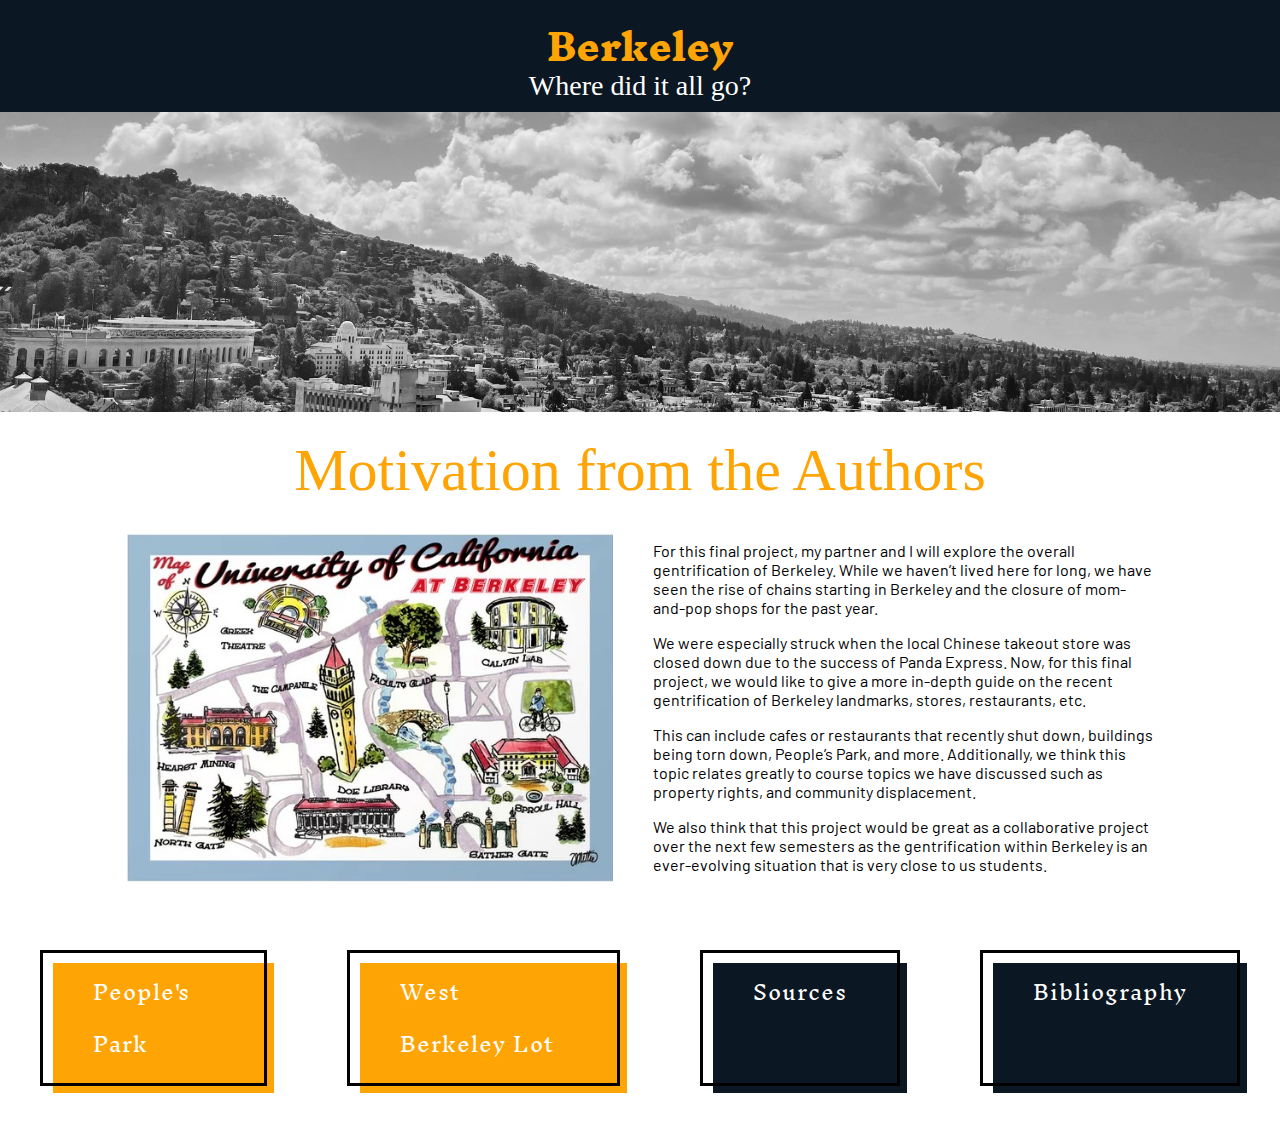
<file: index.html>
<!DOCTYPE html>
<html>
<head>
    <meta charset="UTF-8">
    <title>Berkeley: Where did it all go?</title>
    <link rel="stylesheet" href="assets/css/style.css">
    <link rel="preconnect" href="https://fonts.googleapis.com">
    <link rel="preconnect" href="https://fonts.gstatic.com" crossorigin>
    <link href="https://fonts.googleapis.com/css2?family=Inknut+Antiqua:wght@300;400;500;600;700;800;900&family=Madimi+One&family=Sedan:ital@0;1&family=Syne:wght@400..800&display=swap" rel="stylesheet">
    <link href="https://fonts.googleapis.com/css2?family=Inknut+Antiqua:wght@300;400;500;600;700;800;900&family=Just+Another+Hand&family=Madimi+One&family=Sedan:ital@0;1&family=Syne:wght@400..800&display=swap" rel="stylesheet">
    <link href="https://fonts.googleapis.com/css2?family=Barlow:ital,wght@0,100;0,200;0,300;0,400;0,500;0,600;0,700;0,800;0,900;1,100;1,200;1,300;1,400;1,500;1,600;1,700;1,800;1,900&family=Inknut+Antiqua:wght@300;400;500;600;700;800;900&family=Just+Another+Hand&family=Madimi+One&family=Sedan:ital@0;1&family=Syne:wght@400..800&display=swap" rel="stylesheet">
</head>
<body>
    <div class = "nav">
        <a href="index.html" class = "Berkeley inknut-antiqua-extrabold">Berkeley</a>
        <a href="index.html" class = "subtitle just-another-hand-regular">Where did it all go?</a>
    </div>
    <img src="assets/img/niramay-kachhadiya-a9kEvPoAp2g-unsplash.jpg" alt="" class = 'banner'>
    <div class = "block">
        <h1 class = "just-another-hand-regular sectionTitle"> Motivation from the Authors </h1>
        <div class = "pictext ">
            <img src="assets/img/Screenshot 2024-04-30 at 3.47.39 PM.png" alt="" class = "bannerPic">
            <div class = "textbox">
                <p>For this final project, my partner and I will explore the overall gentrification of Berkeley. While we haven’t lived here for long, we have seen the rise of chains starting in Berkeley and the closure of mom-and-pop shops for the past year.</p>

                <p>We were especially struck when the local Chinese takeout store was closed down due to the success of Panda Express. Now, for this final project, we would like to give a more in-depth guide on the recent gentrification of Berkeley landmarks, stores, restaurants, etc.</p>
                    
                <p>This can include cafes or restaurants that recently shut down, buildings being torn down, People’s Park, and more. Additionally, we think this topic relates greatly to course topics we have discussed such as property rights, and community displacement.</p>
                    
                <p>We also think that this project would be great as a collaborative project over the next few semesters as the gentrification within Berkeley is an ever-evolving situation that is very close to us students.</p>    
            </div>
        </div>
        <div class = "buttons">
            <a href="peoplespark.html" class="button-52 link inknut-antiqua-extrabold"> People's Park</a>
            <a href="westberkeleylot.html" class="button-52 link inknut-antiqua-extrabold"> West Berkeley Lot</a>
            <a href="sources.html" class="button-53 link inknut-antiqua-extrabold"> Sources</a>
            <a href="bibliography.html" class="button-53 link inknut-antiqua-extrabold"> Bibliography</a>
        </div>
    </div>
</body>
</html>
</file>
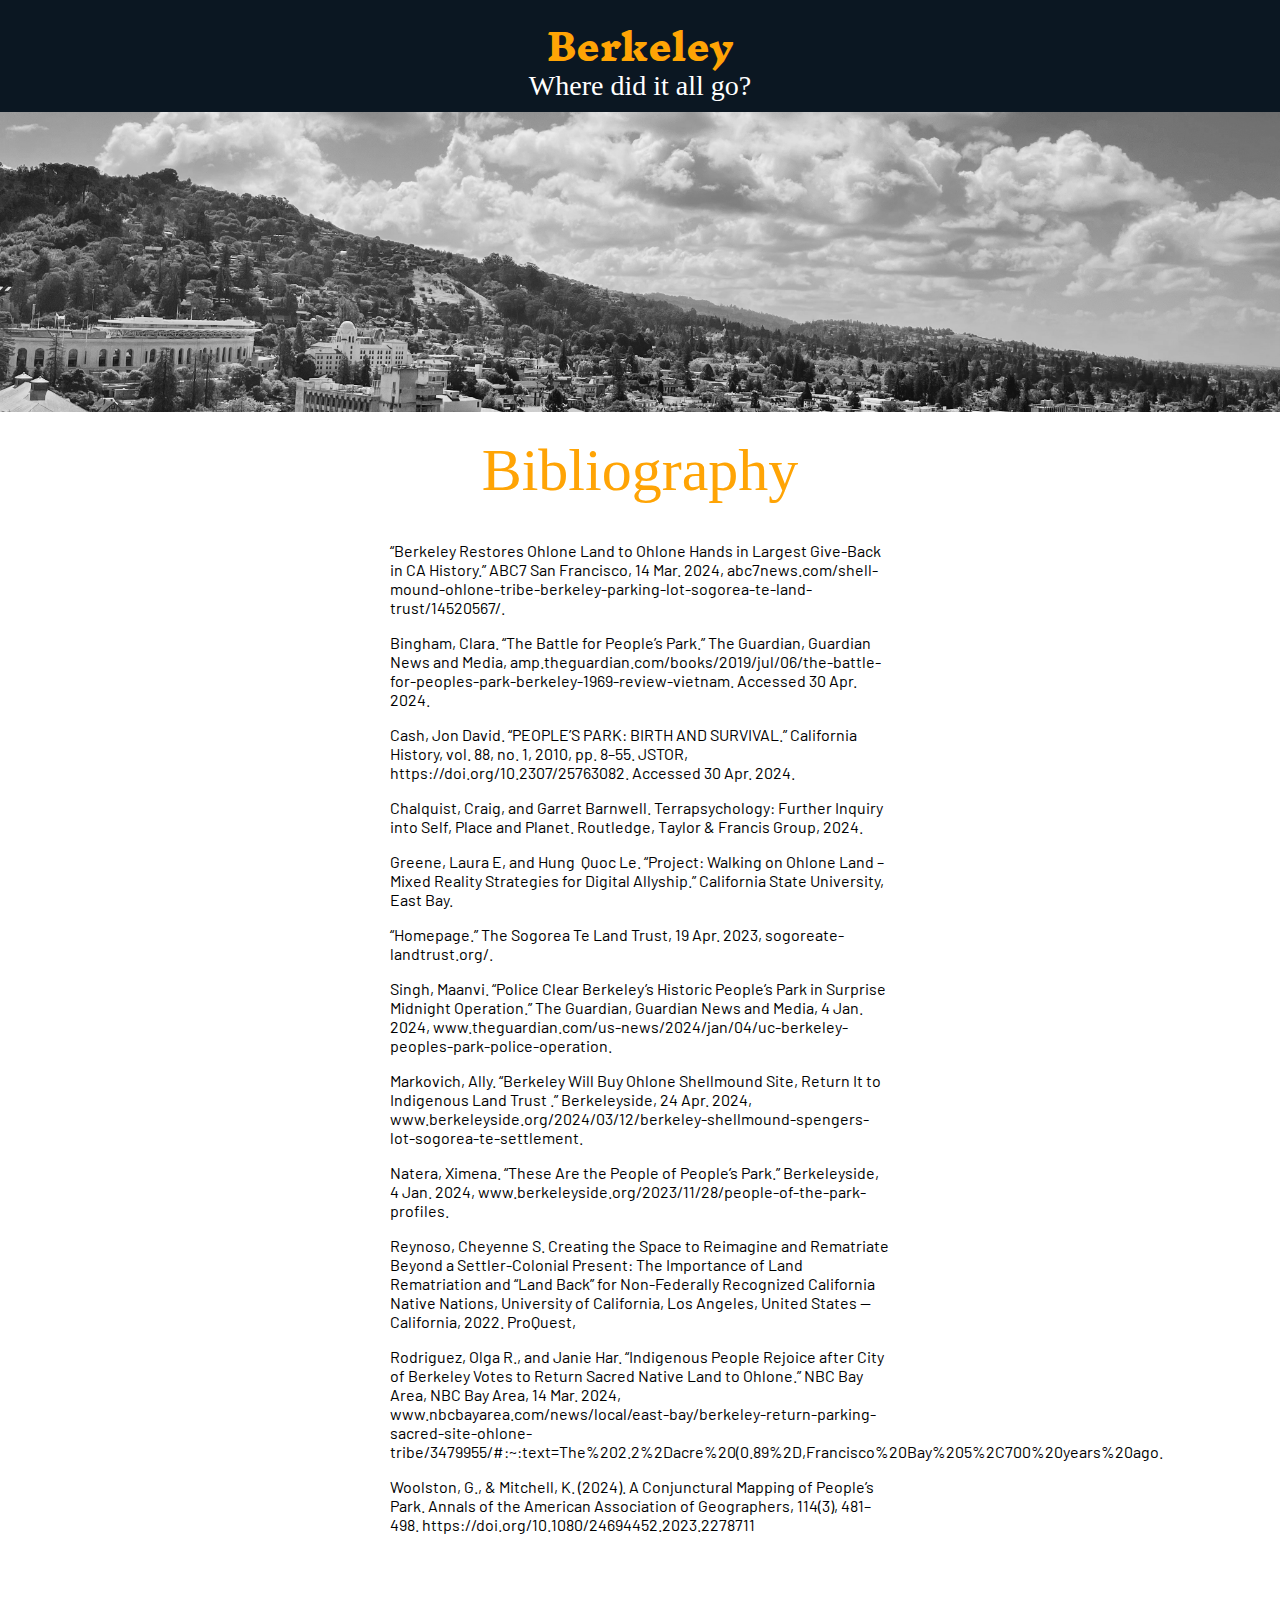
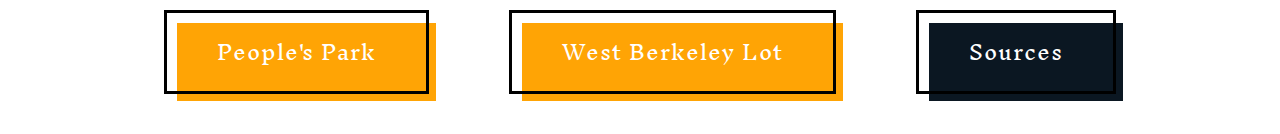
<file: bibliography.html>
<!DOCTYPE html>
<html>
<head>
    <meta charset="UTF-8">
    <title>Berkeley: Where did it all go?</title>
    <link rel="stylesheet" href="assets/css/style.css">
    <link rel="preconnect" href="https://fonts.googleapis.com">
    <link rel="preconnect" href="https://fonts.gstatic.com" crossorigin>
    <link href="https://fonts.googleapis.com/css2?family=Inknut+Antiqua:wght@300;400;500;600;700;800;900&family=Madimi+One&family=Sedan:ital@0;1&family=Syne:wght@400..800&display=swap" rel="stylesheet">
    <link href="https://fonts.googleapis.com/css2?family=Inknut+Antiqua:wght@300;400;500;600;700;800;900&family=Just+Another+Hand&family=Madimi+One&family=Sedan:ital@0;1&family=Syne:wght@400..800&display=swap" rel="stylesheet">
    <link href="https://fonts.googleapis.com/css2?family=Barlow:ital,wght@0,100;0,200;0,300;0,400;0,500;0,600;0,700;0,800;0,900;1,100;1,200;1,300;1,400;1,500;1,600;1,700;1,800;1,900&family=Inknut+Antiqua:wght@300;400;500;600;700;800;900&family=Just+Another+Hand&family=Madimi+One&family=Sedan:ital@0;1&family=Syne:wght@400..800&display=swap" rel="stylesheet">
</head>
<body>
    <div class = "nav">
        <a href="index.html" class = "Berkeley inknut-antiqua-extrabold">Berkeley</a>
        <a href="index.html" class = "subtitle just-another-hand-regular">Where did it all go?</a>
    </div>
    <img src="assets/img/niramay-kachhadiya-a9kEvPoAp2g-unsplash.jpg" alt="" class = 'banner'>
    <div class = "block">
        <h1 class = "just-another-hand-regular sectionTitle">Bibliography</h1>
        <div class = "textbox">
            <p>“Berkeley Restores Ohlone Land to Ohlone Hands in Largest Give-Back in CA History.” ABC7 San Francisco, 14 Mar. 2024, abc7news.com/shell-mound-ohlone-tribe-berkeley-parking-lot-sogorea-te-land-trust/14520567/.</p>
            <p>Bingham, Clara. “The Battle for People’s Park.” The Guardian, Guardian News and Media, amp.theguardian.com/books/2019/jul/06/the-battle-for-peoples-park-berkeley-1969-review-vietnam. Accessed 30 Apr. 2024.</p>
            <p>Cash, Jon David. “PEOPLE’S PARK: BIRTH AND SURVIVAL.” California History, vol. 88, no. 1, 2010, pp. 8–55. JSTOR, https://doi.org/10.2307/25763082. Accessed 30 Apr. 2024.</p>
            <p>Chalquist, Craig, and Garret Barnwell. Terrapsychology: Further Inquiry into Self, Place and Planet. Routledge, Taylor & Francis Group, 2024.</p>
            <p>Greene, Laura E, and Hung  Quoc Le. “Project: Walking on Ohlone Land – Mixed Reality Strategies for Digital Allyship.” California State University, East Bay.</p>
            <p>“Homepage.” The Sogorea Te Land Trust, 19 Apr. 2023, sogoreate-landtrust.org/.</p>
            <p>Singh, Maanvi. “Police Clear Berkeley’s Historic People’s Park in Surprise Midnight Operation.” The Guardian, Guardian News and Media, 4 Jan. 2024, www.theguardian.com/us-news/2024/jan/04/uc-berkeley-peoples-park-police-operation.</p>
            <p>Markovich, Ally. “Berkeley Will Buy Ohlone Shellmound Site, Return It to Indigenous Land Trust .” Berkeleyside, 24 Apr. 2024, www.berkeleyside.org/2024/03/12/berkeley-shellmound-spengers-lot-sogorea-te-settlement.</p>
            <p>Natera, Ximena. “These Are the People of People’s Park.” Berkeleyside, 4 Jan. 2024, www.berkeleyside.org/2023/11/28/people-of-the-park-profiles.</p>
            <p>Reynoso, Cheyenne S. Creating the Space to Reimagine and Rematriate Beyond a Settler-Colonial Present: The Importance of Land Rematriation and “Land Back” for Non-Federally Recognized California Native Nations, University of California, Los Angeles, United States -- California, 2022. ProQuest,</p>
            <p>Rodriguez, Olga R., and Janie Har. “Indigenous People Rejoice after City of Berkeley Votes to Return Sacred Native Land to Ohlone.” NBC Bay Area, NBC Bay Area, 14 Mar. 2024, www.nbcbayarea.com/news/local/east-bay/berkeley-return-parking-sacred-site-ohlone-tribe/3479955/#:~:text=The%202.2%2Dacre%20(0.89%2D,Francisco%20Bay%205%2C700%20years%20ago.</p>
            <p>Woolston, G., & Mitchell, K. (2024). A Conjunctural Mapping of People’s Park. Annals of the American Association of Geographers, 114(3), 481–498. https://doi.org/10.1080/24694452.2023.2278711</p>
        </div>
        <div class = "buttons">
            <a href="peoplespark.html" class="button-52 link inknut-antiqua-extrabold"> People's Park</a>
            <a href="westberkeleylot.html" class="button-52 link inknut-antiqua-extrabold"> West Berkeley Lot</a>
            <a href="sources.html" class="button-53 link inknut-antiqua-extrabold">Sources</a>
        </div>
    </div>
</body>
</html>
</file>
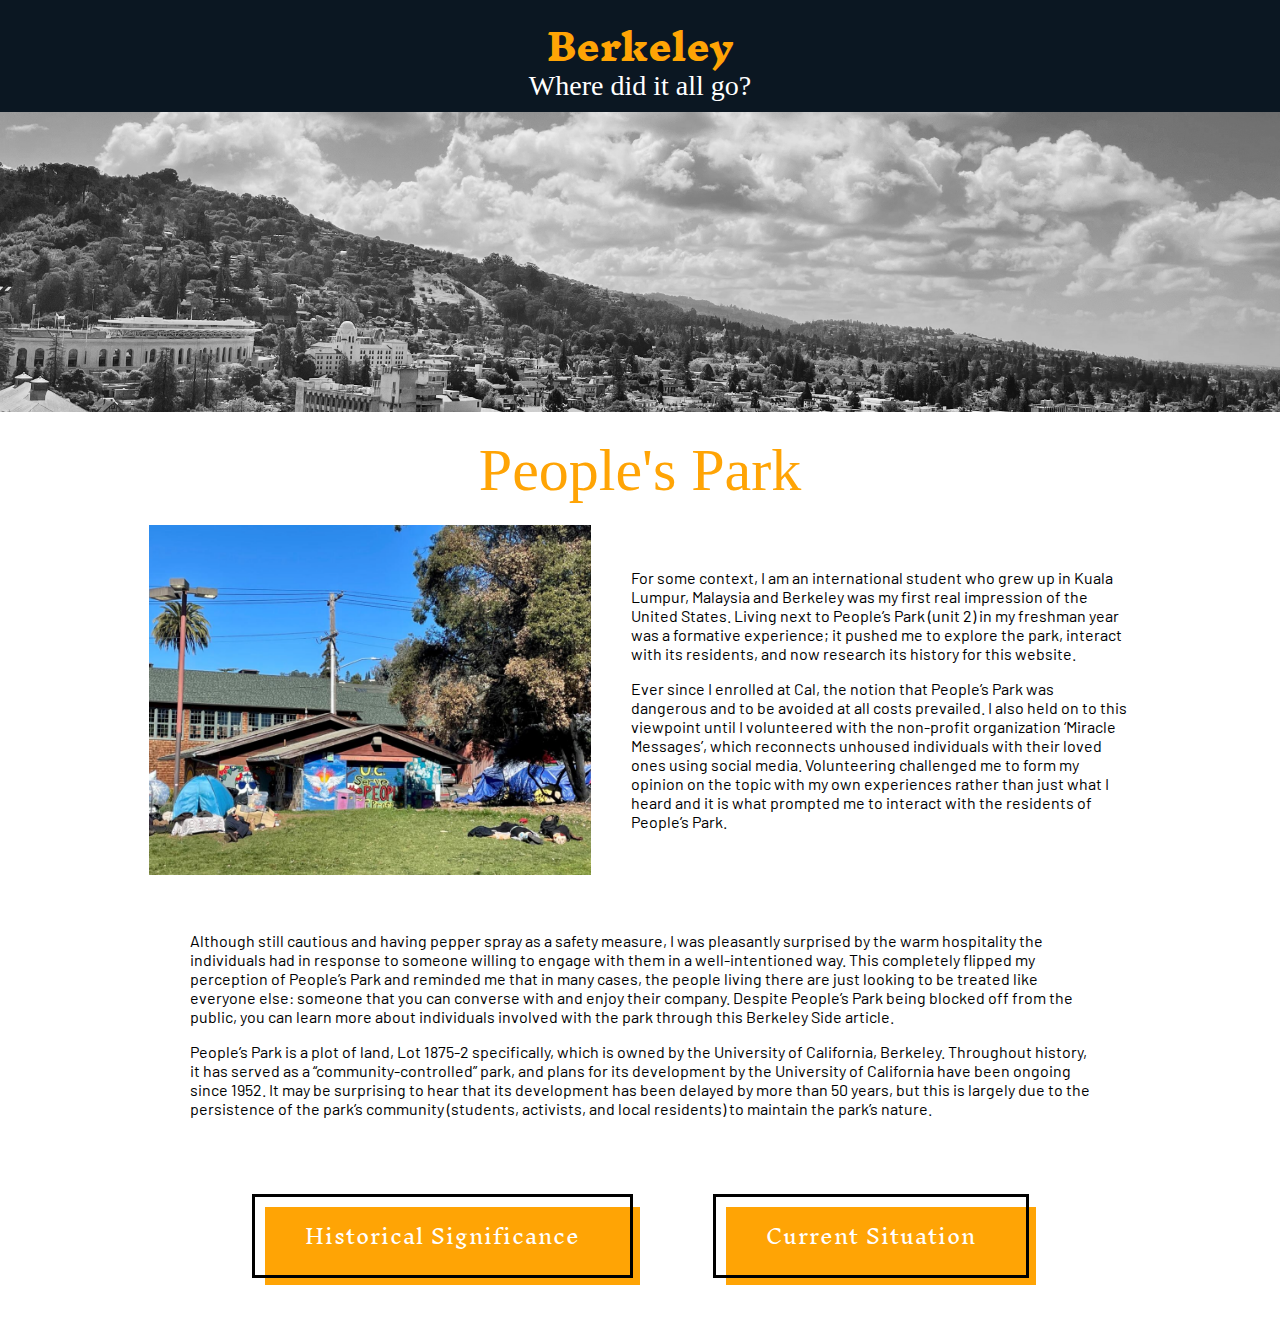
<file: peoplespark.html>
<!DOCTYPE html>
<html>
<head>
    <meta charset="UTF-8">
    <title>Berkeley: Where did it all go?</title>
    <link rel="stylesheet" href="assets/css/style.css">
    <link rel="preconnect" href="https://fonts.googleapis.com">
    <link rel="preconnect" href="https://fonts.gstatic.com" crossorigin>
    <link href="https://fonts.googleapis.com/css2?family=Inknut+Antiqua:wght@300;400;500;600;700;800;900&family=Madimi+One&family=Sedan:ital@0;1&family=Syne:wght@400..800&display=swap" rel="stylesheet">
    <link href="https://fonts.googleapis.com/css2?family=Inknut+Antiqua:wght@300;400;500;600;700;800;900&family=Just+Another+Hand&family=Madimi+One&family=Sedan:ital@0;1&family=Syne:wght@400..800&display=swap" rel="stylesheet">
    <link href="https://fonts.googleapis.com/css2?family=Barlow:ital,wght@0,100;0,200;0,300;0,400;0,500;0,600;0,700;0,800;0,900;1,100;1,200;1,300;1,400;1,500;1,600;1,700;1,800;1,900&family=Inknut+Antiqua:wght@300;400;500;600;700;800;900&family=Just+Another+Hand&family=Madimi+One&family=Sedan:ital@0;1&family=Syne:wght@400..800&display=swap" rel="stylesheet">
</head>
<body>
    <div class = "nav">
        <a href="index.html" class = "Berkeley inknut-antiqua-extrabold">Berkeley</a>
        <a href="index.html" class = "subtitle just-another-hand-regular">Where did it all go?</a>
    </div>
    <img src="assets/img/niramay-kachhadiya-a9kEvPoAp2g-unsplash.jpg" alt="" class = 'banner'>
    <div class = "block">
        <h1 class = "just-another-hand-regular sectionTitle"> People's Park</h1>
        <div class = "pictext ">
            <img src="assets/img/Screenshot 2024-04-30 at 4.41.14 PM.png" alt="" class = "bannerPic">
            <div class = "textbox">
                <p>For some context, I am an international student who grew up in Kuala Lumpur, Malaysia and Berkeley was my first real impression of the United States. Living next to People’s Park (unit 2) in my freshman year was a formative experience; it pushed me to explore the park, interact with its residents, and now research its history for this website.</p>
                <p>Ever since I enrolled at Cal, the notion that People’s Park was dangerous and to be avoided at all costs prevailed. I also held on to this viewpoint until I volunteered with the non-profit organization ‘Miracle Messages’, which reconnects unhoused individuals with their loved ones using social media. Volunteering challenged me to form my opinion on the topic with my own experiences rather than just what I heard and it is what prompted me to interact with the residents of People’s Park. 
            </div>
        </div>
        <div class = "largetextbox">
            <p>Although still cautious and having pepper spray as a safety measure, I was pleasantly surprised by the warm hospitality the individuals had in response to someone willing to engage with them in a well-intentioned way. This completely flipped my perception of People’s Park and reminded me that in many cases, the people living there are just looking to be treated like everyone else: someone that you can converse with and enjoy their company. Despite People’s Park being blocked off from the public, you can learn more about individuals involved with the park through this Berkeley Side article. </p>
            <p>People’s Park is a plot of land, Lot 1875-2 specifically, which is owned by the University of California, Berkeley. Throughout history, it has served as a “community-controlled” park, and plans for its development by the University of California have been ongoing since 1952. It may be surprising to hear that its development has been delayed by more than 50 years, but this is largely due to the persistence of the park’s community (students, activists, and local residents) to maintain the park’s nature.</p>
        </div>
        <div class = "buttons">
            <a href="pp-historical.html" class="button-52 link inknut-antiqua-extrabold"> Historical Significance</a>
            <a href="pp-current.html" class="button-52 link inknut-antiqua-extrabold">Current Situation</a>
        </div>
    </div>
</body>
</html>
</file>
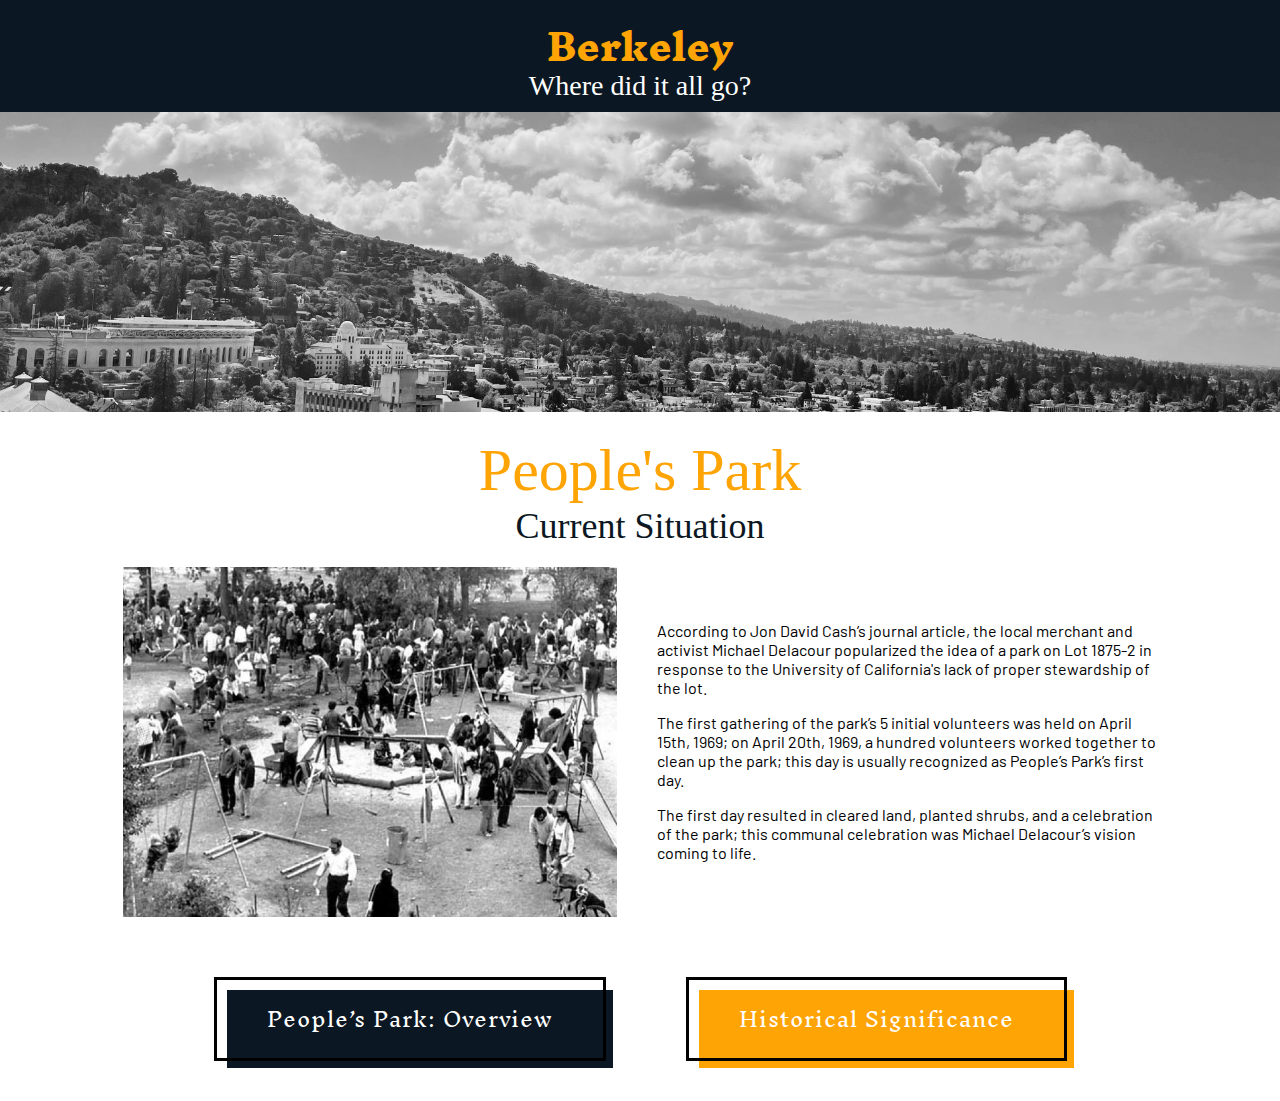
<file: pp-current.html>
<!DOCTYPE html>
<html>
<head>
    <meta charset="UTF-8">
    <title>Berkeley: Where did it all go?</title>
    <link rel="stylesheet" href="assets/css/style.css">
    <link rel="preconnect" href="https://fonts.googleapis.com">
    <link rel="preconnect" href="https://fonts.gstatic.com" crossorigin>
    <link href="https://fonts.googleapis.com/css2?family=Inknut+Antiqua:wght@300;400;500;600;700;800;900&family=Madimi+One&family=Sedan:ital@0;1&family=Syne:wght@400..800&display=swap" rel="stylesheet">
    <link href="https://fonts.googleapis.com/css2?family=Inknut+Antiqua:wght@300;400;500;600;700;800;900&family=Just+Another+Hand&family=Madimi+One&family=Sedan:ital@0;1&family=Syne:wght@400..800&display=swap" rel="stylesheet">
    <link href="https://fonts.googleapis.com/css2?family=Barlow:ital,wght@0,100;0,200;0,300;0,400;0,500;0,600;0,700;0,800;0,900;1,100;1,200;1,300;1,400;1,500;1,600;1,700;1,800;1,900&family=Inknut+Antiqua:wght@300;400;500;600;700;800;900&family=Just+Another+Hand&family=Madimi+One&family=Sedan:ital@0;1&family=Syne:wght@400..800&display=swap" rel="stylesheet">
</head>
<body>
    <div class = "nav">
        <a href="index.html" class = "Berkeley inknut-antiqua-extrabold">Berkeley</a>
        <a href="index.html" class = "subtitle just-another-hand-regular">Where did it all go?</a>
    </div>
    <img src="assets/img/niramay-kachhadiya-a9kEvPoAp2g-unsplash.jpg" alt="" class = 'banner'>
    <div class = "block">
        <h1 class = "just-another-hand-regular sectionTitle">People's Park</h1>
        <h1 class = "just-another-hand-regular sectionSubtitle">Current Situation</h1>
        <div class = "pictext ">
            <img src="assets/img/Screenshot 2024-04-30 at 4.50.14 PM.png" alt="" class = "bannerPic">
            <div class = "textbox">
                <p>According to Jon David Cash’s journal article, the local merchant and activist Michael Delacour popularized the idea of a park on Lot 1875-2 in response to the University of California's lack of proper stewardship of the lot. </p>
                <p>The first gathering of the park’s 5 initial volunteers was held on April 15th, 1969; on April 20th, 1969, a hundred volunteers worked together to clean up the park; this day is usually recognized as People’s Park’s first day.</p>
                <p>The first day resulted in cleared land, planted shrubs, and a celebration of the park; this communal celebration was Michael Delacour’s vision coming to life.</p>
            </div>
        </div>
        <div class = "buttons">
            <a href="peoplespark.html" class="button-53 link inknut-antiqua-extrabold">People’s Park: Overview</a>
            <a href="pp-historical.html" class="button-52 link inknut-antiqua-extrabold"> Historical Significance</a>
        </div>
    </div>
</body>
</html>
</file>
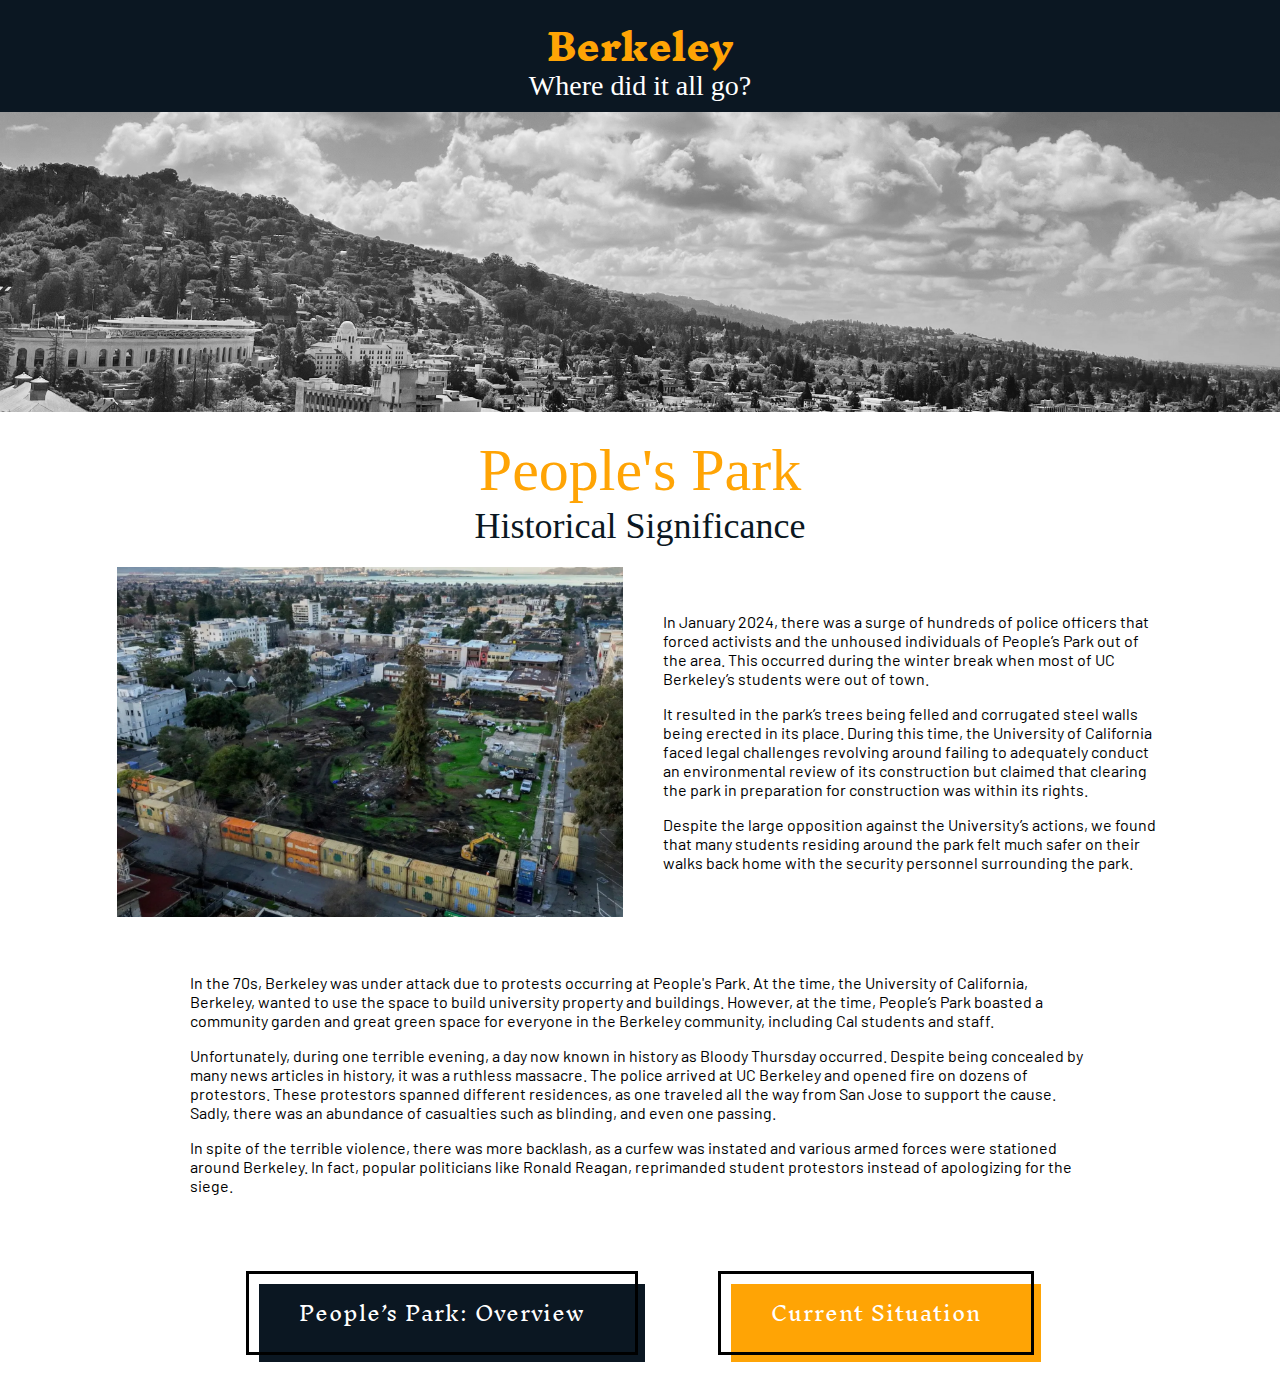
<file: pp-historical.html>
<!DOCTYPE html>
<html>
<head>
    <meta charset="UTF-8">
    <title>Berkeley: Where did it all go?</title>
    <link rel="stylesheet" href="assets/css/style.css">
    <link rel="preconnect" href="https://fonts.googleapis.com">
    <link rel="preconnect" href="https://fonts.gstatic.com" crossorigin>
    <link href="https://fonts.googleapis.com/css2?family=Inknut+Antiqua:wght@300;400;500;600;700;800;900&family=Madimi+One&family=Sedan:ital@0;1&family=Syne:wght@400..800&display=swap" rel="stylesheet">
    <link href="https://fonts.googleapis.com/css2?family=Inknut+Antiqua:wght@300;400;500;600;700;800;900&family=Just+Another+Hand&family=Madimi+One&family=Sedan:ital@0;1&family=Syne:wght@400..800&display=swap" rel="stylesheet">
    <link href="https://fonts.googleapis.com/css2?family=Barlow:ital,wght@0,100;0,200;0,300;0,400;0,500;0,600;0,700;0,800;0,900;1,100;1,200;1,300;1,400;1,500;1,600;1,700;1,800;1,900&family=Inknut+Antiqua:wght@300;400;500;600;700;800;900&family=Just+Another+Hand&family=Madimi+One&family=Sedan:ital@0;1&family=Syne:wght@400..800&display=swap" rel="stylesheet">
</head>
<body>
    <div class = "nav">
        <a href="index.html" class = "Berkeley inknut-antiqua-extrabold">Berkeley</a>
        <a href="index.html" class = "subtitle just-another-hand-regular">Where did it all go?</a>
    </div>
    <img src="assets/img/niramay-kachhadiya-a9kEvPoAp2g-unsplash.jpg" alt="" class = 'banner'>
    <div class = "block">
        <h1 class = "just-another-hand-regular sectionTitle">People's Park</h1>
        <h1 class = "just-another-hand-regular sectionSubtitle">Historical Significance</h1>
        <div class = "pictext ">
            <img src="assets/img/Screenshot 2024-04-30 at 4.44.51 PM.png" alt="" class = "bannerPic">
            <div class = "textbox">
                <p>In January 2024, there was a surge of hundreds of police officers that forced activists and the unhoused individuals of People’s Park out of the area. This occurred during the winter break when most of UC Berkeley’s students were out of town. </p>
                <p>It resulted in the park’s trees being felled and corrugated steel walls being erected in its place. During this time, the University of California faced legal challenges revolving around failing to adequately conduct an environmental review of its construction but claimed that clearing the park in preparation for construction was within its rights. </p>
                <p>Despite the large opposition against the University’s actions, we found that many students residing around the park felt much safer on their walks back home with the security personnel surrounding the park. </p>
            </div>
        </div>
        <div class = "largetextbox">
            <p>In the 70s, Berkeley was under attack due to protests occurring at People's Park. At the time, the University of California, Berkeley, wanted to use the space to build university property and buildings. However, at the time, People’s Park boasted a community garden and great green space for everyone in the Berkeley community, including Cal students and staff.</p>
            <p>Unfortunately, during one terrible evening, a day now known in history as Bloody Thursday occurred. Despite being concealed by many news articles in history, it was a ruthless massacre. The police arrived at UC Berkeley and opened fire on dozens of protestors. These protestors spanned different residences, as one traveled all the way from San Jose to support the cause. Sadly, there was an abundance of casualties such as blinding, and even one passing.</p>
            <p>In spite of the terrible violence, there was more backlash, as a curfew was instated and various armed forces were stationed around Berkeley. In fact, popular politicians like Ronald Reagan, reprimanded student protestors instead of apologizing for the siege.</p>
        </div>
        <div class = "buttons">
            <a href="peoplespark.html" class="button-53 link inknut-antiqua-extrabold">People’s Park: Overview</a>
            <a href="pp-current.html" class="button-52 link inknut-antiqua-extrabold"> Current Situation</a>
        </div>
    </div>
</body>
</html>
</file>
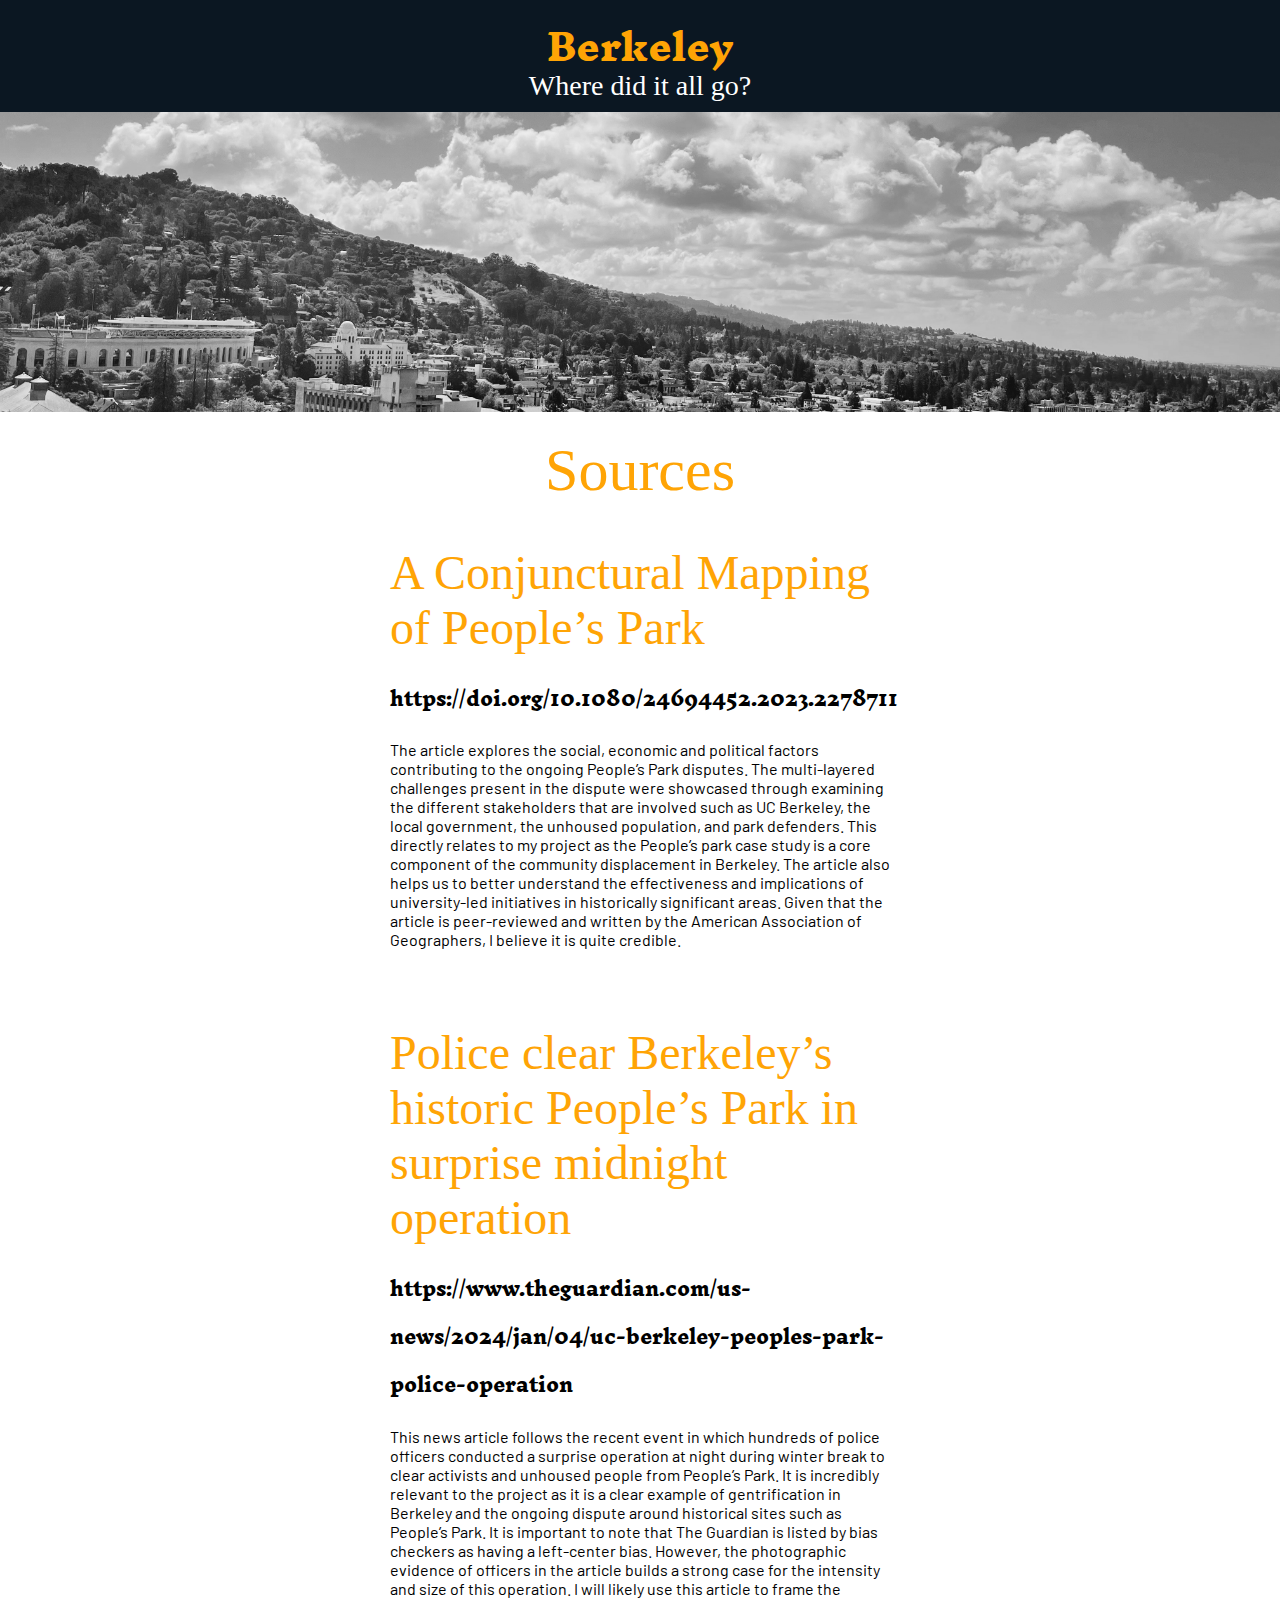
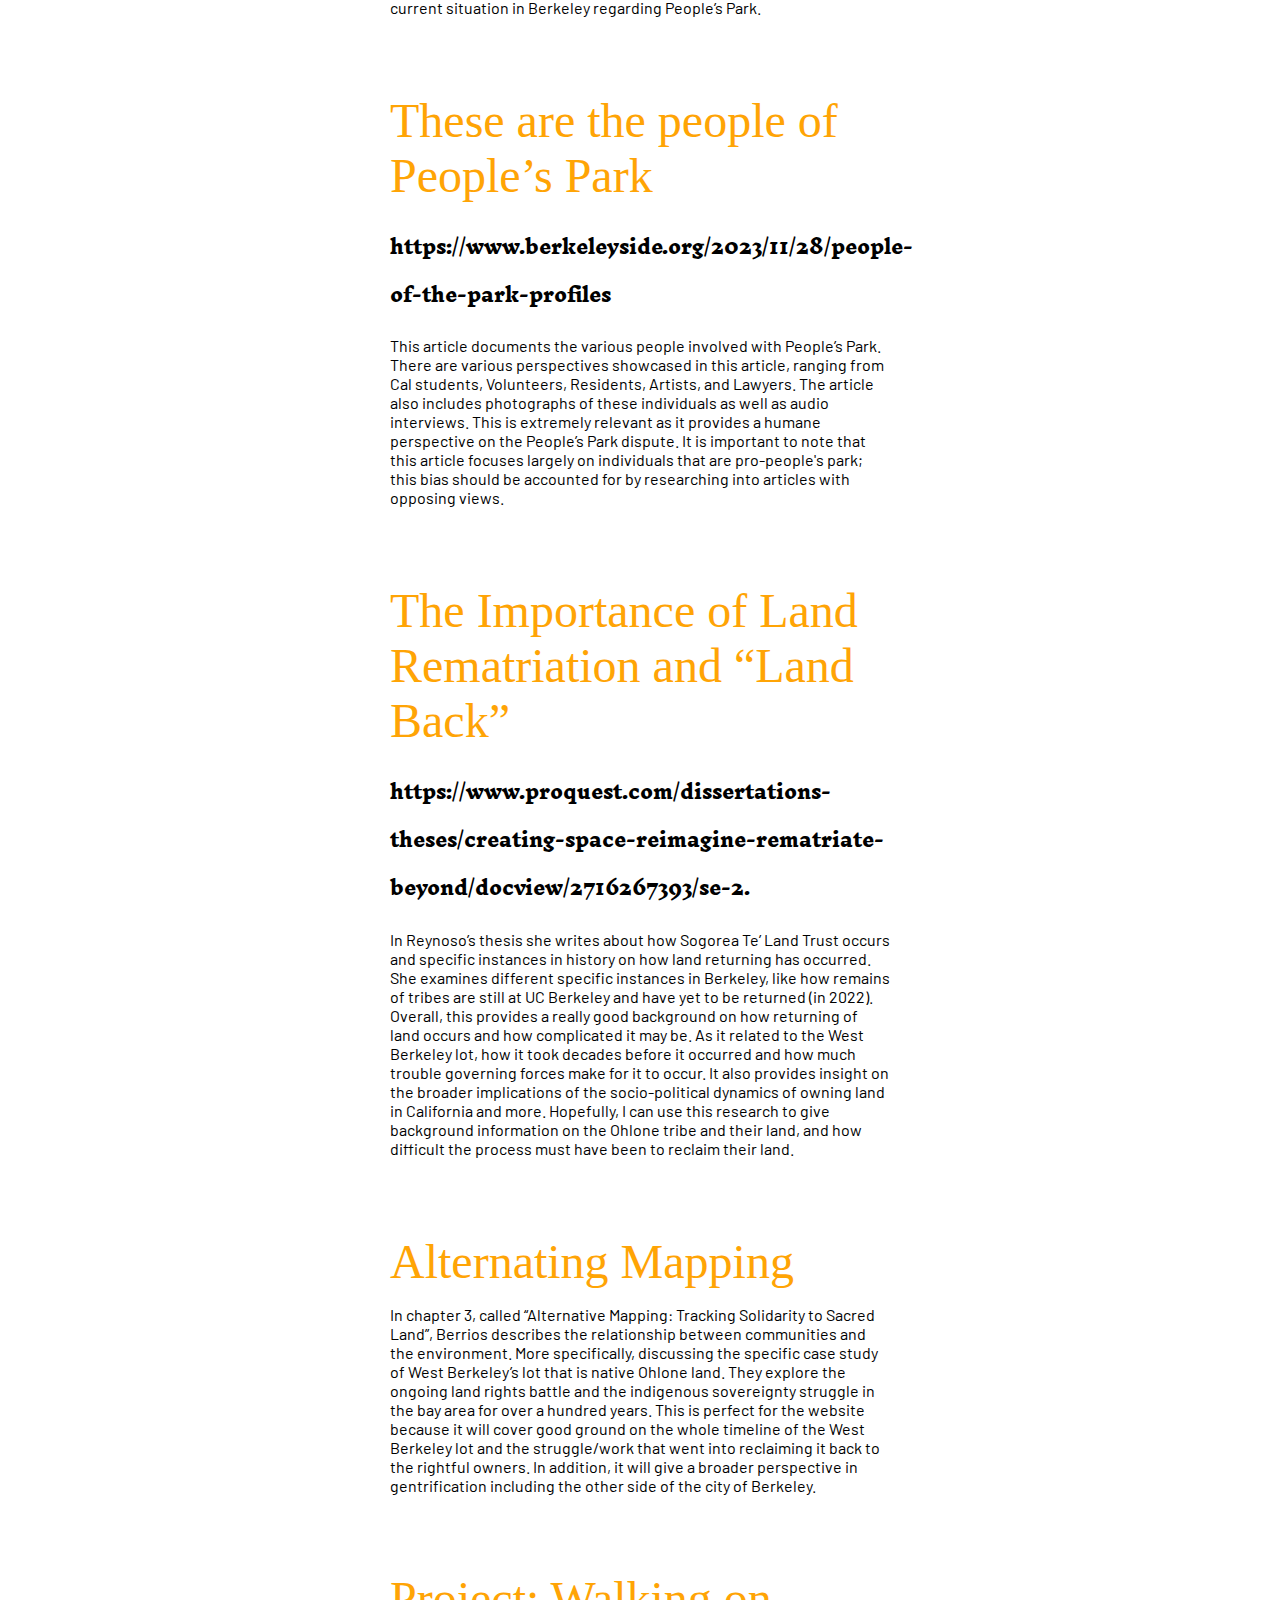
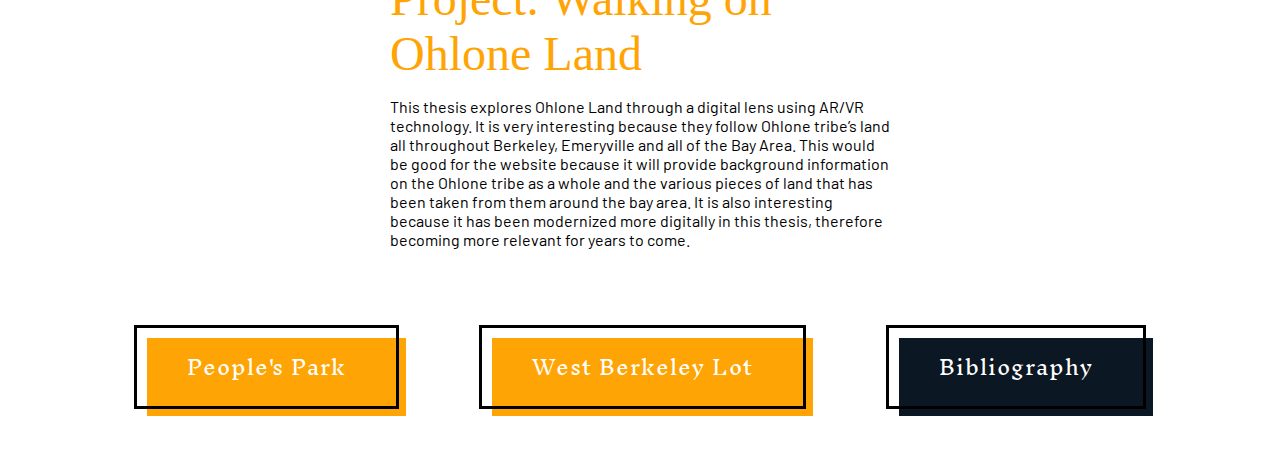
<file: sources.html>
<!DOCTYPE html>
<html>
<head>
    <meta charset="UTF-8">
    <title>Berkeley: Where did it all go?</title>
    <link rel="stylesheet" href="assets/css/style.css">
    <link rel="preconnect" href="https://fonts.googleapis.com">
    <link rel="preconnect" href="https://fonts.gstatic.com" crossorigin>
    <link href="https://fonts.googleapis.com/css2?family=Inknut+Antiqua:wght@300;400;500;600;700;800;900&family=Madimi+One&family=Sedan:ital@0;1&family=Syne:wght@400..800&display=swap" rel="stylesheet">
    <link href="https://fonts.googleapis.com/css2?family=Inknut+Antiqua:wght@300;400;500;600;700;800;900&family=Just+Another+Hand&family=Madimi+One&family=Sedan:ital@0;1&family=Syne:wght@400..800&display=swap" rel="stylesheet">
    <link href="https://fonts.googleapis.com/css2?family=Barlow:ital,wght@0,100;0,200;0,300;0,400;0,500;0,600;0,700;0,800;0,900;1,100;1,200;1,300;1,400;1,500;1,600;1,700;1,800;1,900&family=Inknut+Antiqua:wght@300;400;500;600;700;800;900&family=Just+Another+Hand&family=Madimi+One&family=Sedan:ital@0;1&family=Syne:wght@400..800&display=swap" rel="stylesheet">
</head>
<body>
    <div class = "nav">
        <a href="index.html" class = "Berkeley inknut-antiqua-extrabold">Berkeley</a>
        <a href="index.html" class = "subtitle just-another-hand-regular">Where did it all go?</a>
    </div>
    <img src="assets/img/niramay-kachhadiya-a9kEvPoAp2g-unsplash.jpg" alt="" class = 'banner'>
    <div class = "block">
        <h1 class = "just-another-hand-regular sectionTitle"> Sources </h1>
        <div class = "textbox">
            <h1 class = "just-another-hand-regular">A Conjunctural Mapping of People’s Park</h2>
            <h3 class = "inknut-antiqua-extrabold">https://doi.org/10.1080/24694452.2023.2278711</h3>
            <p>The article explores the social, economic and political factors contributing to the ongoing People’s Park disputes. The multi-layered challenges present in the dispute were showcased through examining the different stakeholders that are involved such as UC Berkeley, the local government, the unhoused population, and park defenders. This directly relates to my project as the People’s park case study is a core component of the community displacement in Berkeley. The article also helps us to better understand the effectiveness and implications of university-led initiatives in historically significant areas. Given that the article is peer-reviewed and written by the American Association of Geographers, I believe it is quite credible.</p>
        </div>
        <div class = "textbox">
            <h1 class = "just-another-hand-regular">Police clear Berkeley’s historic People’s Park in surprise midnight operation</h2>
            <h3 class = "inknut-antiqua-extrabold">https://www.theguardian.com/us-news/2024/jan/04/uc-berkeley-peoples-park-police-operation</h3>
            <p>This news article follows the recent event in which hundreds of police officers conducted a surprise operation at night during winter break to clear activists and unhoused people from People’s Park. It is incredibly relevant to the project as it is a clear example of gentrification in Berkeley and the ongoing dispute around historical sites such as People’s Park. It is important to note that The Guardian is listed by bias checkers as having a left-center bias. However, the photographic evidence of officers in the article builds a strong case for the intensity and size of this operation. I will likely use this article to frame the current situation in Berkeley regarding People’s Park.</p>
        </div>
        <div class = "textbox">
            <h1 class = "just-another-hand-regular">These are the people of People’s Park</h2>
            <h3 class = "inknut-antiqua-extrabold">https://www.berkeleyside.org/2023/11/28/people-of-the-park-profiles</h3>
            <p>This article documents the various people involved with People’s Park. There are various perspectives showcased in this article, ranging from Cal students, Volunteers, Residents, Artists, and Lawyers. The article also includes photographs of these individuals as well as audio interviews. This is extremely relevant as it provides a humane perspective on the People’s Park dispute. It is important to note that this article focuses largely on individuals that are pro-people's park; this bias should be accounted for by researching into articles with opposing views.</p>
        </div>
        <div class = "textbox">
            <h1 class = "just-another-hand-regular">The Importance of Land Rematriation and “Land Back”</h2>
            <h3 class = "inknut-antiqua-extrabold">https://www.proquest.com/dissertations-theses/creating-space-reimagine-rematriate-beyond/docview/2716267393/se-2.</h3>
            <p>In Reynoso’s thesis she writes about how Sogorea Te’ Land Trust occurs and specific instances in history on how land returning has occurred. She examines different specific instances in Berkeley, like how remains of tribes are still at UC Berkeley and have yet to be returned (in 2022). Overall, this provides a really good background on how returning of land occurs and how complicated it may be. As it related to the West Berkeley lot, how it took decades before it occurred and how much trouble governing forces make for it to occur. It also provides insight on the broader implications of the socio-political dynamics of owning land in California and more. Hopefully, I can use this research to give background information on the Ohlone tribe and their land, and how difficult the process must have been to reclaim their land. </p>
        </div>
        <div class = "textbox">
            <h1 class = "just-another-hand-regular">Alternating Mapping</h2>
            <p>In chapter 3, called “Alternative Mapping: Tracking Solidarity to Sacred Land”, Berrios describes the relationship between communities and the environment. More specifically, discussing the specific case study of West Berkeley’s lot that is native Ohlone land. They explore the ongoing land rights battle and the indigenous sovereignty struggle in the bay area for over a hundred years. This is perfect for the website because it will cover good ground on the whole timeline of the West Berkeley lot and the struggle/work that went into reclaiming it back to the rightful owners. In addition, it will give a broader perspective in gentrification including the other side of the city of Berkeley.</p>
        </div>
        <div class = "textbox">
            <h1 class = "just-another-hand-regular">Project: Walking on Ohlone Land</h2>
            <p>This thesis explores Ohlone Land through a digital lens using AR/VR technology. It is very interesting because they follow Ohlone tribe’s land all throughout Berkeley, Emeryville and all of the Bay Area. This would be good for the website because it will provide background information on the Ohlone tribe as a whole and the various pieces of land that has been taken from them around the bay area. It is also interesting because it has been modernized more digitally in this thesis, therefore becoming more relevant for years to come.</p>
        </div>
        <div class = "buttons">
            <a href="peoplespark.html" class="button-52 link inknut-antiqua-extrabold"> People's Park</a>
            <a href="westberkeleylot.html" class="button-52 link inknut-antiqua-extrabold"> West Berkeley Lot</a>
            <a href="bibliography.html" class="button-53 link inknut-antiqua-extrabold"> Bibliography</a>
        </div>
    </div>
</body>
</html>
</file>
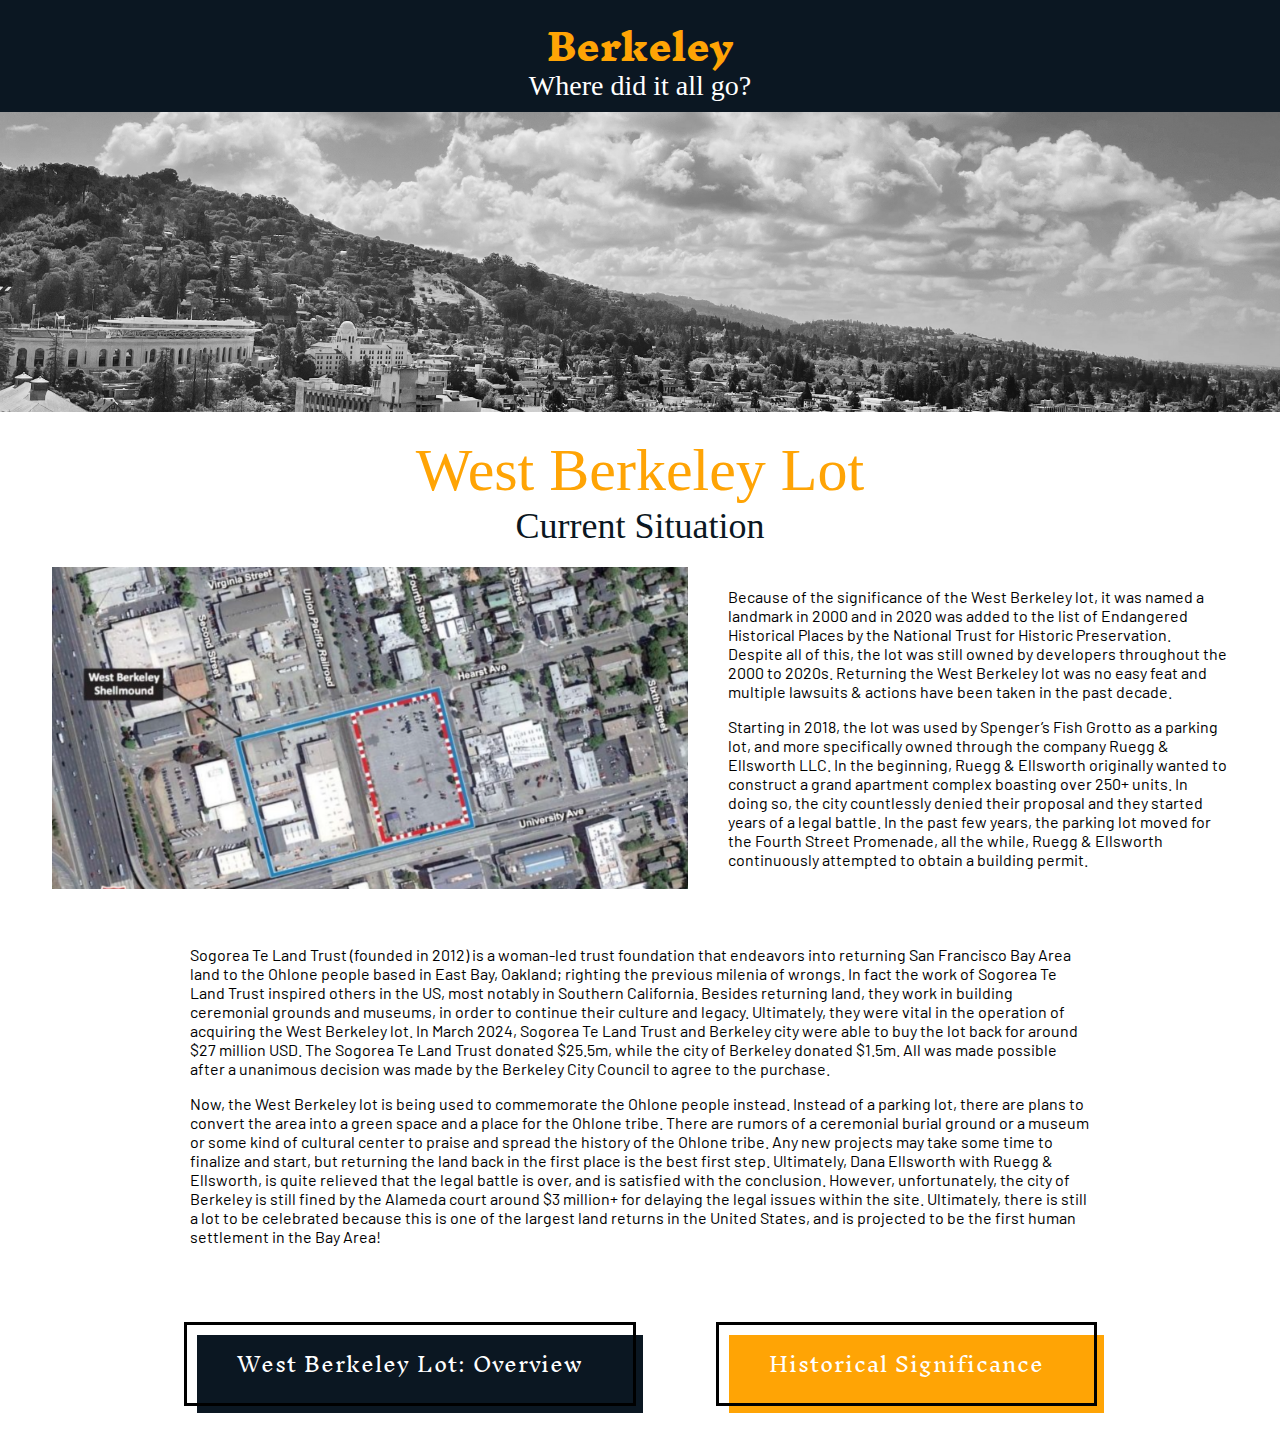
<file: wbl-current.html>
<!DOCTYPE html>
<html>
<head>
    <meta charset="UTF-8">
    <title>Berkeley: Where did it all go?</title>
    <link rel="stylesheet" href="assets/css/style.css">
    <link rel="preconnect" href="https://fonts.googleapis.com">
    <link rel="preconnect" href="https://fonts.gstatic.com" crossorigin>
    <link href="https://fonts.googleapis.com/css2?family=Inknut+Antiqua:wght@300;400;500;600;700;800;900&family=Madimi+One&family=Sedan:ital@0;1&family=Syne:wght@400..800&display=swap" rel="stylesheet">
    <link href="https://fonts.googleapis.com/css2?family=Inknut+Antiqua:wght@300;400;500;600;700;800;900&family=Just+Another+Hand&family=Madimi+One&family=Sedan:ital@0;1&family=Syne:wght@400..800&display=swap" rel="stylesheet">
    <link href="https://fonts.googleapis.com/css2?family=Barlow:ital,wght@0,100;0,200;0,300;0,400;0,500;0,600;0,700;0,800;0,900;1,100;1,200;1,300;1,400;1,500;1,600;1,700;1,800;1,900&family=Inknut+Antiqua:wght@300;400;500;600;700;800;900&family=Just+Another+Hand&family=Madimi+One&family=Sedan:ital@0;1&family=Syne:wght@400..800&display=swap" rel="stylesheet">
</head>
<body>
    <div class = "nav">
        <a href="index.html" class = "Berkeley inknut-antiqua-extrabold">Berkeley</a>
        <a href="index.html" class = "subtitle just-another-hand-regular">Where did it all go?</a>
    </div>
    <img src="assets/img/niramay-kachhadiya-a9kEvPoAp2g-unsplash.jpg" alt="" class = 'banner'>
    <div class = "block">
        <h1 class = "just-another-hand-regular sectionTitle">West Berkeley Lot</h1>
        <h1 class = "just-another-hand-regular sectionSubtitle">Current Situation</h1>
        <div class = "pictext ">
            <img src="assets/img/Screenshot 2024-04-30 at 4.33.34 PM.png" alt="" class = "bannerPic">
            <div class = "textbox">
                <p>Because of the significance of the West Berkeley lot, it was named a landmark in 2000 and in 2020 was added to the list of Endangered Historical Places by the National Trust for Historic Preservation. Despite all of this, the lot was still owned by developers throughout the 2000 to 2020s. Returning the West Berkeley lot was no easy feat and multiple lawsuits & actions have been taken in the past decade. </p>
                <p>Starting in 2018, the lot was used by Spenger’s Fish Grotto as a parking lot, and more specifically owned through the company Ruegg & Ellsworth LLC. In the beginning, Ruegg & Ellsworth originally wanted to construct a grand apartment complex boasting over 250+ units. In doing so, the city countlessly denied their proposal and they started years of a legal battle. In the past few years, the parking lot moved for the Fourth Street Promenade, all the while, Ruegg & Ellsworth continuously attempted to obtain a building permit. </p>
            </div>
        </div>
        <div class = "largetextbox">
            <p>Sogorea Te Land Trust (founded in 2012) is a woman-led trust foundation that endeavors into returning San Francisco Bay Area land to the Ohlone people based in East Bay, Oakland; righting the previous milenia of wrongs. In fact the work of Sogorea Te Land Trust inspired others in the US, most notably in Southern California. Besides returning land, they work in building ceremonial grounds and museums, in order to continue their culture and legacy. Ultimately, they were vital in the operation of acquiring the West Berkeley lot. In March 2024, Sogorea Te Land Trust and Berkeley city were able to buy the lot back for around $27 million USD. The Sogorea Te Land Trust donated $25.5m, while the city of Berkeley donated $1.5m. All was made possible after a unanimous decision was made by the Berkeley City Council to agree to the purchase.</p>
            <p>Now, the West Berkeley lot is being used to commemorate the Ohlone people instead. Instead of a parking lot, there are plans to convert the area into a green space and a place for the Ohlone tribe. There are rumors of a ceremonial burial ground or a museum or some kind of cultural center to praise and spread the history of the Ohlone tribe. Any new projects may take some time to finalize and start, but returning the land back in the first place is the best first step. Ultimately, Dana Ellsworth with Ruegg & Ellsworth, is quite relieved that the legal battle is over, and is satisfied with the conclusion. However, unfortunately, the city of Berkeley is still fined by the Alameda court around $3 million+ for delaying the legal issues within the site. Ultimately, there is still a lot to be celebrated because this is one of the largest land returns in the United States, and is projected to be the first human settlement in the Bay Area!</p>
        </div>
        <div class = "buttons">
            <a href="westberkeleylot.html" class="button-53 link inknut-antiqua-extrabold">West Berkeley Lot: Overview</a>
            <a href="wbl-historical.html" class="button-52 link inknut-antiqua-extrabold"> Historical Significance</a>
        </div>
    </div>
</body>
</html>
</file>
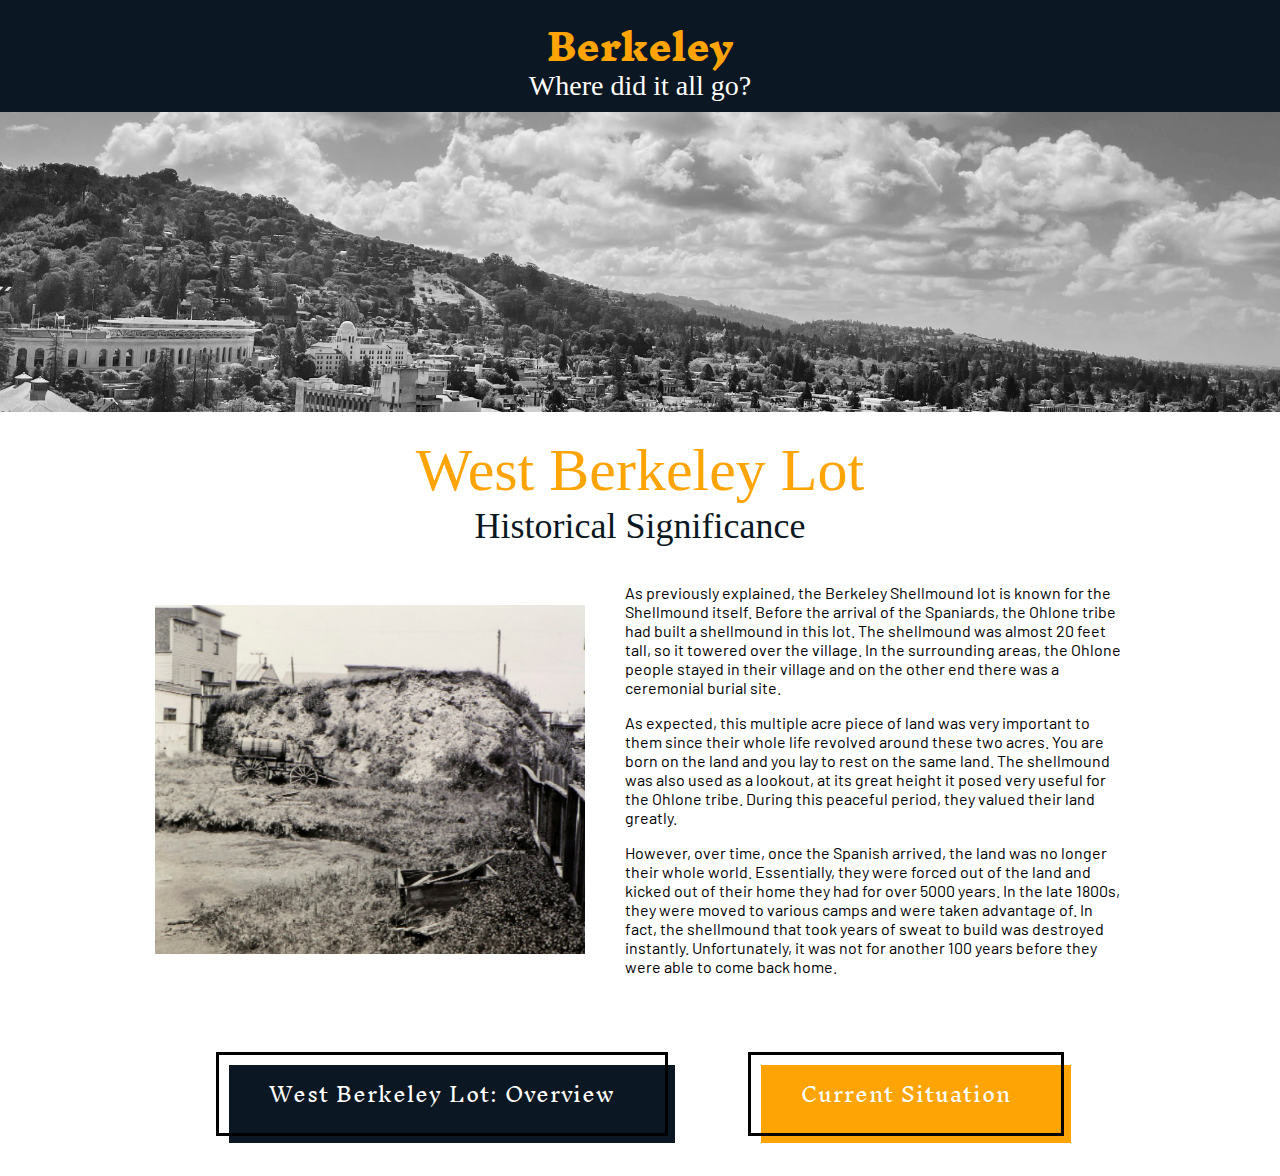
<file: wbl-historical.html>
<!DOCTYPE html>
<html>
<head>
    <meta charset="UTF-8">
    <title>Berkeley: Where did it all go?</title>
    <link rel="stylesheet" href="assets/css/style.css">
    <link rel="preconnect" href="https://fonts.googleapis.com">
    <link rel="preconnect" href="https://fonts.gstatic.com" crossorigin>
    <link href="https://fonts.googleapis.com/css2?family=Inknut+Antiqua:wght@300;400;500;600;700;800;900&family=Madimi+One&family=Sedan:ital@0;1&family=Syne:wght@400..800&display=swap" rel="stylesheet">
    <link href="https://fonts.googleapis.com/css2?family=Inknut+Antiqua:wght@300;400;500;600;700;800;900&family=Just+Another+Hand&family=Madimi+One&family=Sedan:ital@0;1&family=Syne:wght@400..800&display=swap" rel="stylesheet">
    <link href="https://fonts.googleapis.com/css2?family=Barlow:ital,wght@0,100;0,200;0,300;0,400;0,500;0,600;0,700;0,800;0,900;1,100;1,200;1,300;1,400;1,500;1,600;1,700;1,800;1,900&family=Inknut+Antiqua:wght@300;400;500;600;700;800;900&family=Just+Another+Hand&family=Madimi+One&family=Sedan:ital@0;1&family=Syne:wght@400..800&display=swap" rel="stylesheet">
</head>
<body>
    <div class = "nav">
        <a href="index.html" class = "Berkeley inknut-antiqua-extrabold">Berkeley</a>
        <a href="index.html" class = "subtitle just-another-hand-regular">Where did it all go?</a>
    </div>
    <img src="assets/img/niramay-kachhadiya-a9kEvPoAp2g-unsplash.jpg" alt="" class = 'banner'>
    <div class = "block">
        <h1 class = "just-another-hand-regular sectionTitle"> West Berkeley Lot</h1>
        <h1 class = "just-another-hand-regular sectionSubtitle"> Historical Significance</h1>
        <div class = "pictext ">
            <img src="assets/img/Screenshot 2024-04-30 at 4.25.44 PM.png" alt="" class = "bannerPic">
            <div class = "textbox">
                <p>As previously explained, the Berkeley Shellmound lot is known for the Shellmound itself. Before the arrival of the Spaniards, the Ohlone tribe had built a shellmound in this lot. The shellmound was almost 20 feet tall, so it towered over the village. In the surrounding areas, the Ohlone people stayed in their village and on the other end there was a ceremonial burial site.</p>
                <p>As expected, this multiple acre piece of land was very important to them since their whole life revolved around these two acres. You are born on the land and you lay to rest on the same land. The shellmound was also used as a lookout, at its great height it posed very useful for the Ohlone tribe. During this peaceful period, they valued their land greatly. </p>
                <p>However, over time, once the Spanish arrived, the land was no longer their whole world. Essentially, they were forced out of the land and kicked out of their home they had for over 5000 years. In the late 1800s, they were moved to various camps and were taken advantage of. In fact, the shellmound that took years of sweat to build was destroyed instantly. Unfortunately, it was not for another 100 years before they were able to come back home.</p>
            </div>
        </div>
        <div class = "buttons">
            <a href="westberkeleylot.html" class="button-53 link inknut-antiqua-extrabold">West Berkeley Lot: Overview</a>
            <a href="wbl-current.html" class="button-52 link inknut-antiqua-extrabold"> Current Situation</a>
        </div>
    </div>
</body>
</html>
</file>
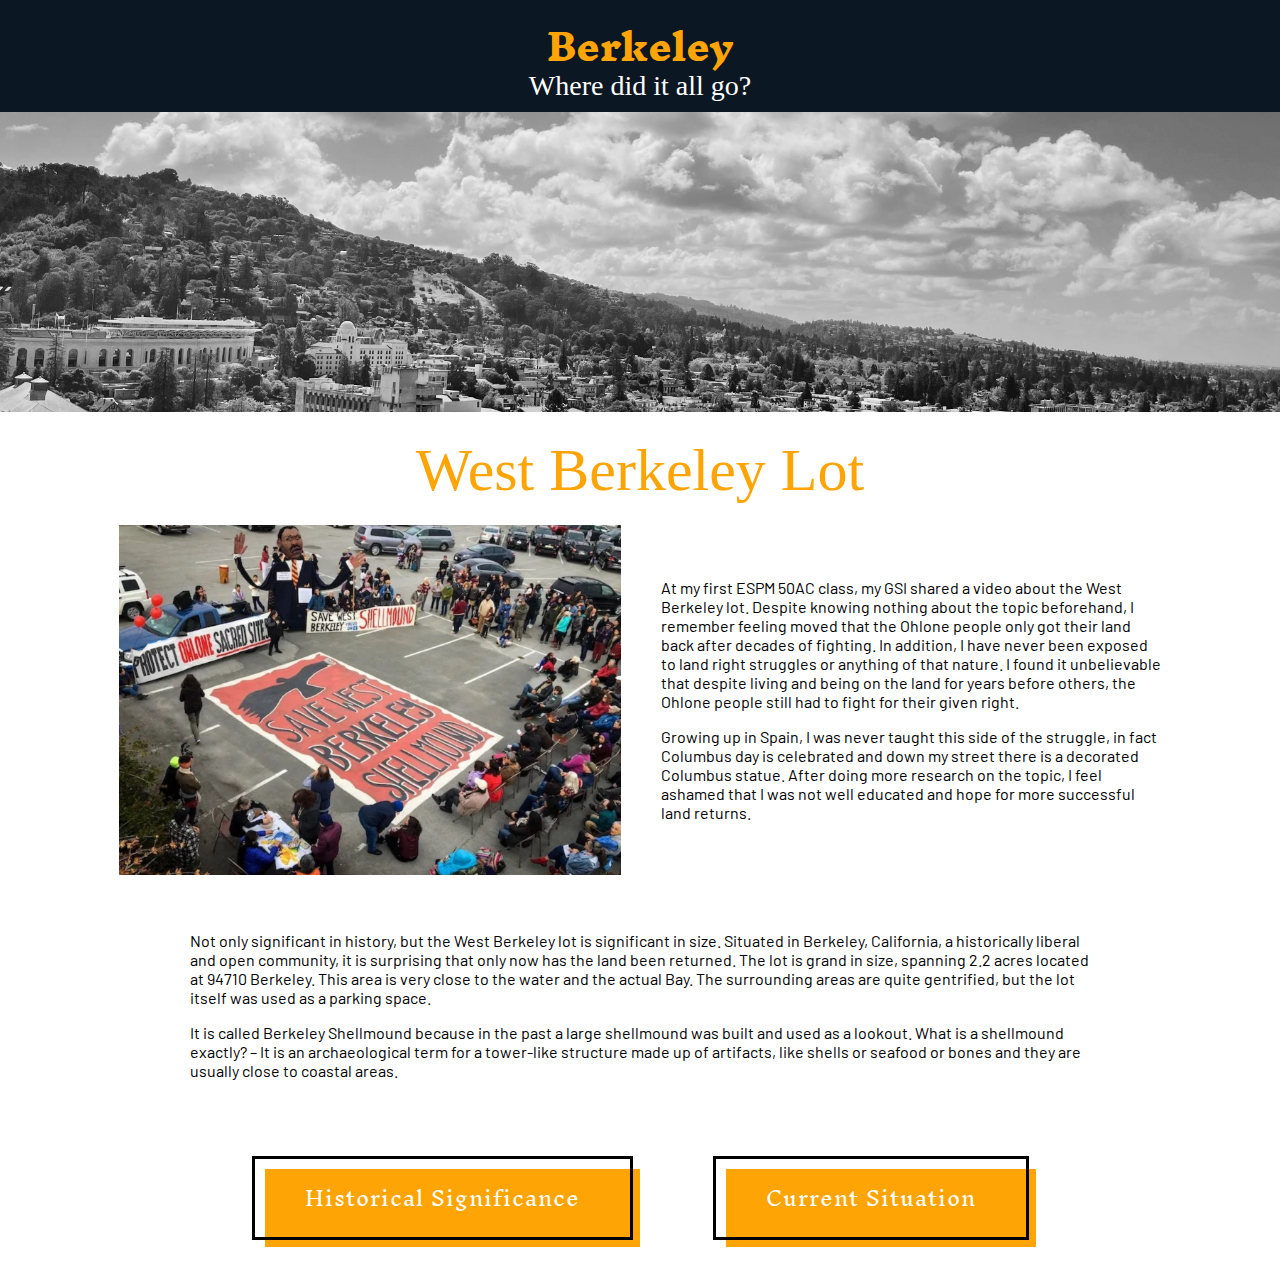
<file: westberkeleylot.html>
<!DOCTYPE html>
<html>
<head>
    <meta charset="UTF-8">
    <title>Berkeley: Where did it all go?</title>
    <link rel="stylesheet" href="assets/css/style.css">
    <link rel="preconnect" href="https://fonts.googleapis.com">
    <link rel="preconnect" href="https://fonts.gstatic.com" crossorigin>
    <link href="https://fonts.googleapis.com/css2?family=Inknut+Antiqua:wght@300;400;500;600;700;800;900&family=Madimi+One&family=Sedan:ital@0;1&family=Syne:wght@400..800&display=swap" rel="stylesheet">
    <link href="https://fonts.googleapis.com/css2?family=Inknut+Antiqua:wght@300;400;500;600;700;800;900&family=Just+Another+Hand&family=Madimi+One&family=Sedan:ital@0;1&family=Syne:wght@400..800&display=swap" rel="stylesheet">
    <link href="https://fonts.googleapis.com/css2?family=Barlow:ital,wght@0,100;0,200;0,300;0,400;0,500;0,600;0,700;0,800;0,900;1,100;1,200;1,300;1,400;1,500;1,600;1,700;1,800;1,900&family=Inknut+Antiqua:wght@300;400;500;600;700;800;900&family=Just+Another+Hand&family=Madimi+One&family=Sedan:ital@0;1&family=Syne:wght@400..800&display=swap" rel="stylesheet">
</head>
<body>
    <div class = "nav">
        <a href="index.html" class = "Berkeley inknut-antiqua-extrabold">Berkeley</a>
        <a href="index.html" class = "subtitle just-another-hand-regular">Where did it all go?</a>
    </div>
    <img src="assets/img/niramay-kachhadiya-a9kEvPoAp2g-unsplash.jpg" alt="" class = 'banner'>
    <div class = "block">
        <h1 class = "just-another-hand-regular sectionTitle"> West Berkeley Lot</h1>
        <div class = "pictext ">
            <img src="assets/img/Screenshot 2024-04-30 at 4.17.48 PM.png" alt="" class = "bannerPic">
            <div class = "textbox">
                <p>At my first ESPM 50AC class, my GSI shared a video about the West Berkeley lot. Despite knowing nothing about the topic beforehand, I remember feeling moved that the Ohlone people only got their land back after decades of fighting. In addition, I have never been exposed to land right struggles or anything of that nature. I found it unbelievable that despite living and being on the land for years before others, the Ohlone people still had to fight for their given right. </p>
                <p>Growing up in Spain, I was never taught this side of the struggle, in fact Columbus day is celebrated and down my street there is a decorated Columbus statue. After doing more research on the topic, I feel ashamed that I was not well educated and hope for more successful land returns.</p>
            </div>
        </div>
        <div class = "largetextbox">
            <p>Not only significant in history, but the West Berkeley lot is significant in size. Situated in Berkeley, California, a historically liberal and open community, it is surprising that only now has the land been returned. The lot is grand in size, spanning 2.2 acres located at 94710 Berkeley. This area is very close to the water and the actual Bay. The surrounding areas are quite gentrified, but the lot itself was used as a parking space.</p>
            <p>It is called Berkeley Shellmound because in the past a large shellmound was built and used as a lookout. What is a shellmound exactly? – It is an archaeological term for a tower-like structure made up of artifacts, like shells or seafood or bones and they are usually close to coastal areas.</p>
        </div>
        <div class = "buttons">
            <a href="wbl-historical.html" class="button-52 link inknut-antiqua-extrabold"> Historical Significance</a>
            <a href="wbl-current.html" class="button-52 link inknut-antiqua-extrabold">Current Situation</a>
        </div>
    </div>
</body>
</html>
</file>
<file: assets/css/style.css>
h1 {
    font-family: sedan;
}


body {
    margin: 0;
}
a.Berkeley {
    font-size: 36px;
    text-decoration-line: none;
    color: #FFA405;
    height: 60px;

}

a.subtitle {
    font-size: 28px;
    margin: 10px;
    text-decoration-line: none;
    color: white;
}

h1.sectionTitle {
    font-size: 60px;
}

h1.sectionSubtitle {
    font-size: 36px;
    color: #0B1722;
    margin-top: 0px;
}

a.link {
    font-size: 20px;
    margin: 40px;
    text-decoration-line: none;
    color: white;
}

.nav {
    display: flex;
    flex-direction: column;
    text-align: center;
    background-color: #0B1722;
}


.inknut-antiqua-extrabold {
    font-family: "Inknut Antiqua", serif;
    font-weight: 800;
    font-style: normal;
  }

.just-another-hand-regular {
    font-family: "Just Another Hand", cursive;
    font-weight: 400;
    font-style: normal;
  }

.banner {
    object-fit: cover;
    width: 100%;
    height: 300px;
    -webkit-filter: grayscale(100%);
}

.block {
    display: flex;
    flex-direction: column;
    align-items: center;
}

.pictext {
    display: flex;
    align-items: center;
    justify-content: center;
}

.bannerPic {
    object-fit: cover;
    max-width: 50%;
    margin: 20px;
    max-height: 350px;
}

.textbox {
    max-width: 500px;
    margin: 20px;
}

.largetextbox {
    max-width: 900px;
    margin: 20px;
}

h1 {
    font-size: 48px;
    color: #FFA405;
    margin-top: 20px;
    margin-bottom: 0px;
}
p {
    font-family: barlow;
}
/* CSS */
.button-52 {
  font-size: 16px;
  font-weight: 200;
  letter-spacing: 1px;
  padding: 13px 20px 13px;
  outline: 0;
  border: 3px solid black;
  cursor: pointer;
  position: relative;
  background-color: rgba(0, 0, 0, 0);
  user-select: none;
  -webkit-user-select: none;
  touch-action: manipulation;
}

.button-52:after {
  content: "";
  background-color: #FFA405;
  width: 100%;
  z-index: -1;
  position: absolute;
  height: 100%;
  top: 10px;
  left: 10px;
  transition: 0.2s;
}

.button-52:hover:after {
  top: 0px;
  left: 0px;
}

@media (min-width: 768px) {
  .button-52 {
    padding: 13px 50px 13px;
  }
}


.buttons {
    display: flex;
}


.button-53 {
    font-size: 16px;
    font-weight: 200;
    letter-spacing: 1px;
    padding: 13px 20px 13px;
    outline: 0;
    border: 3px solid black;
    cursor: pointer;
    position: relative;
    background-color: rgba(0, 0, 0, 0);
    user-select: none;
    -webkit-user-select: none;
    touch-action: manipulation;
  }
  
  .button-53:after {
    content: "";
    background-color: #0B1722;
    width: 100%;
    z-index: -1;
    position: absolute;
    height: 100%;
    top: 10px;
    left: 10px;
    transition: 0.2s;
  }
  
  .button-53:hover:after {
    top: 0px;
    left: 0px;
  }
  
  @media (min-width: 768px) {
    .button-53 {
      padding: 13px 50px 13px;
    }
  }
</file>
